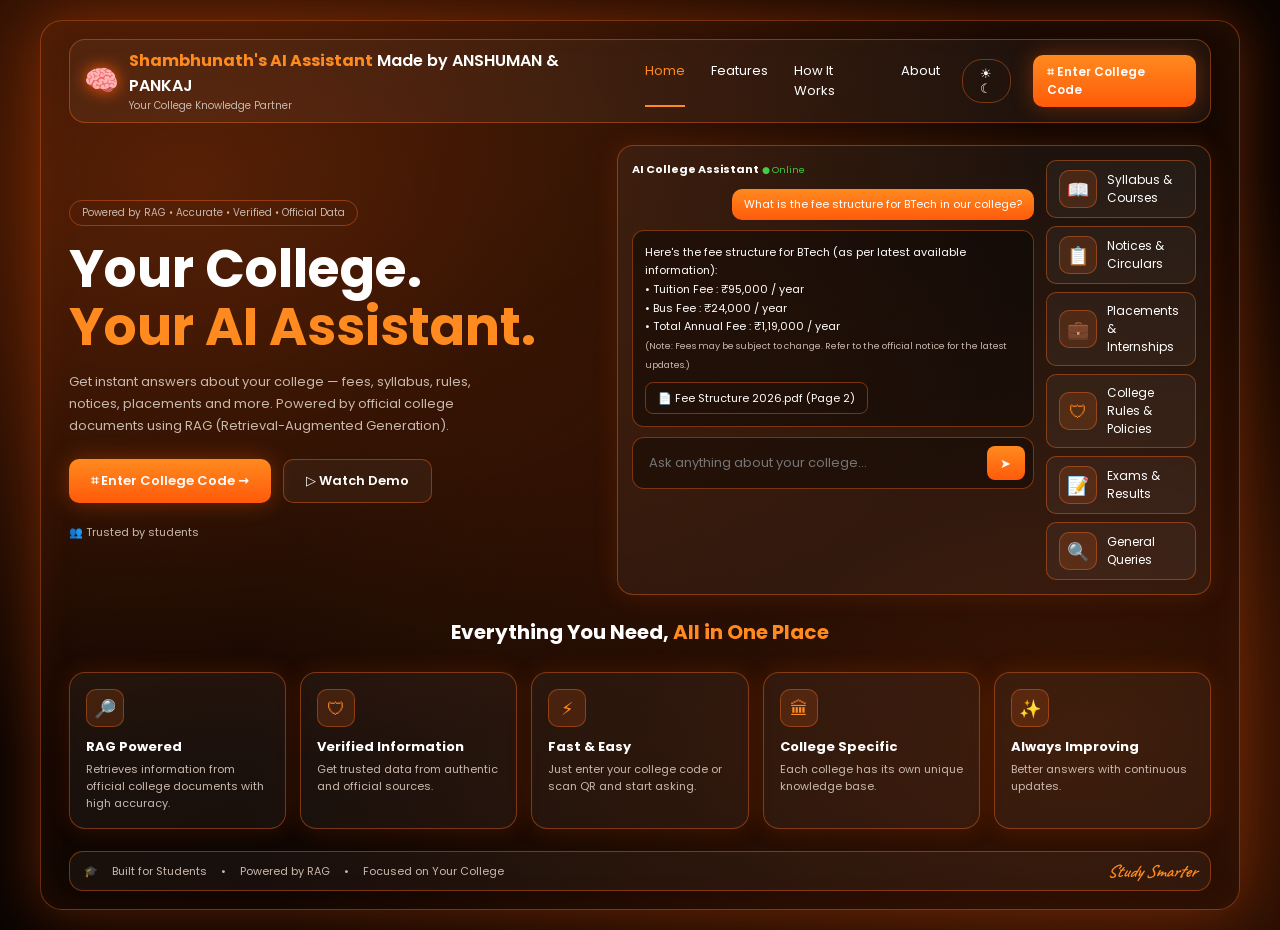
<file: frontend/index.html>
<!doctype html>
<html lang="en">

<head>
    <title>AI College Assistant</title>
    <meta charset="utf-8">
    <meta name="viewport" content="width=device-width,initial-scale=1">
    <link href="https://fonts.googleapis.com/css2?family=Poppins:wght@400;500;600&family=Caveat:wght@600&display=swap"
        rel="stylesheet">
    <link rel="stylesheet" href="style.css">
</head>

<body>
    <div class="frame">
        <header><a class="logo" href="index.html"><i>🧠</i><span><b>Shambhunath's AI Assistant</b> Made by ANSHUMAN & PANKAJ<small>Your College
                        Knowledge Partner</small></span></a>
            <nav><a href="index.html" class="on">Home</a><a href="index.html#features">Features</a><a
                    href="index.html#features">How It Works</a><a href="index.html">About</a></nav><button class="tg"
                aria-label="Toggle theme">☀ ☾</button><a class="btn sm" href="college_access.html">⌗ Enter College
                Code</a>
        </header>
        <section class="hero">
            <div><span class="pill">Powered by RAG • Accurate • Verified • Official Data</span>
                <h1>Your College.<br><span>Your AI Assistant.</span></h1>
                <p>Get instant answers about your college — fees, syllabus, rules, notices, placements and more. Powered
                    by official college documents using RAG (Retrieval-Augmented Generation).</p>
                <div class="row"><a class="btn" href="college_access.html">⌗ Enter College Code →</a><a
                        class="btn ghost" href="chat.html">▷ Watch Demo</a></div>
                <p style="font-size:11px;margin:20px 0 0">👥 Trusted by students</p>
            </div>
            <div class="card mock">
                <div class="msgs">
                    <div class="b" style="background:none;border:0;padding:0"><b>AI College Assistant</b> <small
                            style="color:#4c4">● Online</small></div>
                    <div class="u">What is the fee structure for BTech in our college?</div>
                    <div class="b">Here's the fee structure for BTech (as per latest available information):<br>•
                        Tuition Fee : ₹95,000 / year<br>• Bus Fee : ₹24,000 / year<br>• Total Annual Fee : ₹1,19,000 /
                        year<br><small style="color:var(--mu)">(Note: Fees may be subject to change. Refer to the
                            official notice for the latest updates.)</small><br><span class="src">📄 Fee Structure
                            2026.pdf (Page 2)</span></div>
                    <div class="input"><input placeholder="Ask anything about your college..."
                            aria-label="Ask"><button onclick="sendQuestion()">➤</button></div>
                </div>
                <div class="side"><a href="chat.html"><span class="ico">📖</span>Syllabus &amp; Courses</a><a
                        href="chat.html"><span class="ico">📋</span>Notices &amp; Circulars</a><a href="chat.html"><span
                            class="ico">💼</span>Placements &amp; Internships</a><a href="chat.html"><span
                            class="ico">🛡</span>College Rules &amp; Policies</a><a href="chat.html"><span
                            class="ico">📝</span>Exams &amp; Results</a><a href="chat.html"><span
                            class="ico">🔍</span>General Queries</a></div>
            </div>
        </section>
        <section id="features">
            <h2>Everything You Need, <span>All in One Place</span></h2><br>
            <div class="feats">
                <div class="card"><span class="ico">🔎</span><b>RAG Powered</b>Retrieves information from official
                    college documents with high accuracy.</div>
                <div class="card"><span class="ico">🛡</span><b>Verified Information</b>Get trusted data from authentic
                    and official sources.</div>
                <div class="card"><span class="ico">⚡</span><b>Fast &amp; Easy</b>Just enter your college code or scan
                    QR and start asking.</div>
                <div class="card"><span class="ico">🏛</span><b>College Specific</b>Each college has its own unique
                    knowledge base.</div>
                <div class="card"><span class="ico">✨</span><b>Always Improving</b>Better answers with continuous
                    updates.</div>
            </div>
        </section>
        <footer>🎓 <span>Built for Students</span>•<span>Powered by RAG</span>•<span>Focused on Your
                College</span><em>Study Smarter</em></footer>
    </div>
    <script src="app.js"></script>
</body>

</html>
</file>
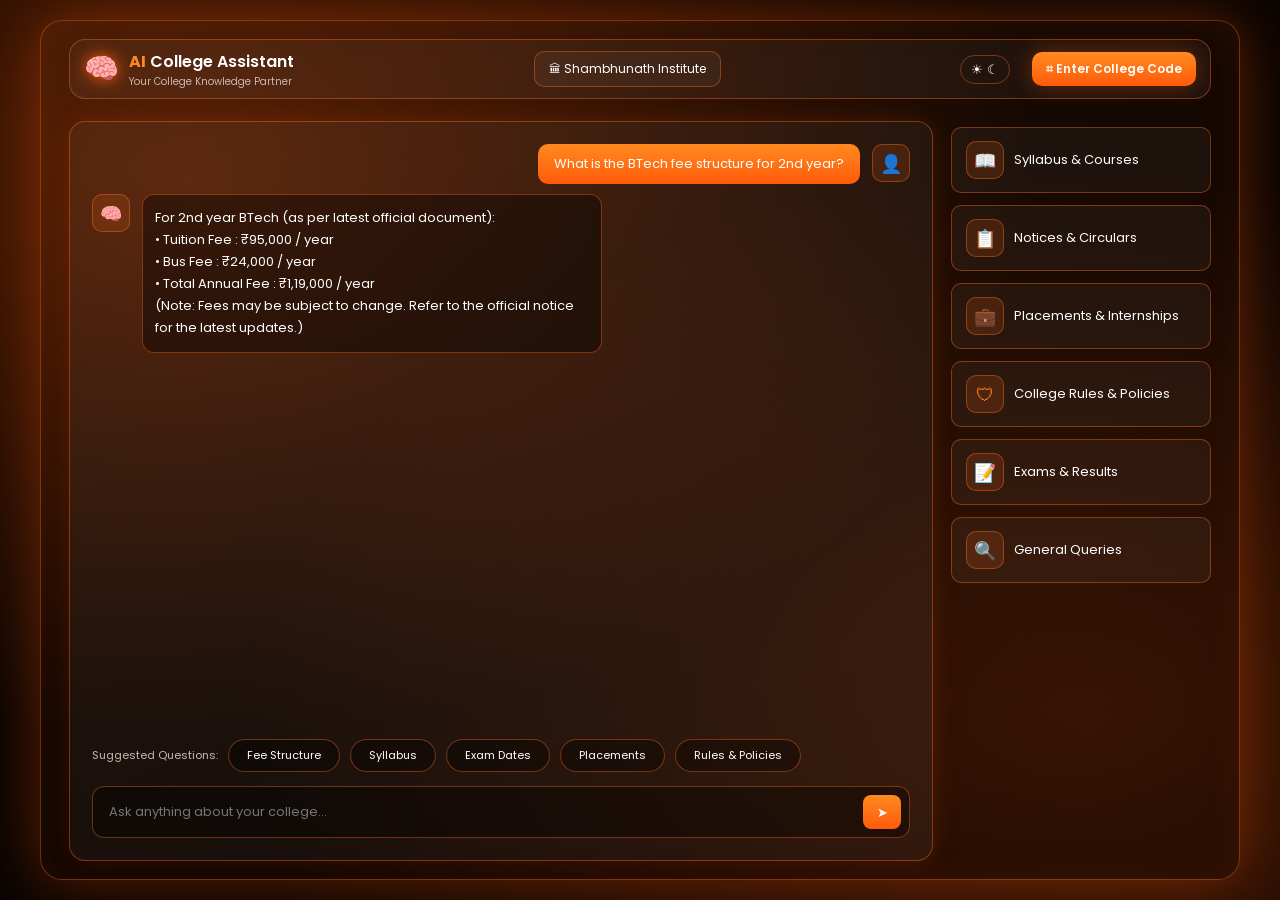
<file: frontend/chat.html>
<!doctype html>
<html lang="en">

<head>
  <title>College Chat</title>
  <meta charset="utf-8">
  <meta name="viewport" content="width=device-width,initial-scale=1">
  <link href="https://fonts.googleapis.com/css2?family=Poppins:wght@400;500;600&family=Caveat:wght@600&display=swap"
    rel="stylesheet">
  <link rel="stylesheet" href="style.css">
</head>

<body>
  <div class="frame">
    <header><a class="logo" href="index.html"><i>🧠</i><span><b>AI</b> College Assistant<small>Your College
            Knowledge Partner</small></span></a><span class="sel" style="margin:0 auto">🏛 Shambhunath
        Institute </span><button class="tg" aria-label="Toggle theme">☀ ☾</button><a class="btn sm"
        href="college_access.html">⌗ Enter College Code</a></header>
    <div class="chat">
      <div class="card cbox">
        <div class="msgs" id="m">

          <div class="msg me">
            <div class="u">What is the BTech fee structure for 2nd year?</div><span class="ico">👤</span>
          </div>
          <div class="msg"><span class="ico">🧠</span>
            <div class="b">For 2nd year BTech (as per latest official document):<br>• Tuition Fee : ₹95,000
              / year<br>• Bus Fee : ₹24,000 / year<br>• Total Annual Fee : ₹1,19,000 / year<br>(Note: Fees
              may be subject to change. Refer to the official notice for the latest updates.)<br></div>
          </div>

        </div>
        <div class="chips">Suggested Questions:<button>Fee
            Structure</button><button>Syllabus</button><button>Exam
            Dates</button><button>Placements</button><button>Rules &amp; Policies</button></div>
        <form class="input" id="f"><input id="q" placeholder="Ask anything about your college..."
            aria-label="Ask"><button>➤</button></form>
      </div>
      <aside class="cat"><a href="chat.html"><span class="ico">📖</span>Syllabus &amp; Courses</a><a
          href="chat.html"><span class="ico">📋</span>Notices &amp; Circulars</a><a href="chat.html"><span
            class="ico">💼</span>Placements &amp; Internships</a><a href="chat.html"><span class="ico">🛡</span>College
          Rules &amp; Policies</a><a href="chat.html"><span class="ico">📝</span>Exams &amp; Results</a><a
          href="chat.html"><span class="ico">🔍</span>General Queries</a></aside>
    </div>
  </div>
  <script src="app.js"></script>
  <script>
    const API = (location.hostname === 'localhost' || location.hostname === '127.0.0.1')
      ? 'http://localhost:8000'
      : 'https://ai-college-rag.onrender.com';

    fetch(API + '/health').catch(() => { });

    const code = new URLSearchParams(location.search).get('code');
    const m = document.getElementById('m'), q = document.getElementById('q');

    function addMsg(text, who, sources) {
      const row = document.createElement('div');
      row.className = 'msg' + (who === 'me' ? ' me' : '');
      const ico = document.createElement('span');
      ico.className = 'ico';
      ico.textContent = who === 'me' ? '👤' : '🧠';
      const bub = document.createElement('div');
      bub.className = who === 'me' ? 'u' : 'b';
      bub.style.whiteSpace = 'pre-wrap';
      bub.textContent = text;
      (sources || []).forEach(s => {
        const c = document.createElement('div');
        c.className = 'src';
        c.textContent = '📄 ' + s.file + ' (Page ' + s.page + ')';
        bub.appendChild(c);
      });
      if (who === 'me') { row.appendChild(bub); row.appendChild(ico); }
      else { row.appendChild(ico); row.appendChild(bub); }
      m.appendChild(row);
      m.scrollTop = m.scrollHeight;
      return row;
    }

    async function send(t) {
      if (!t) return;
      q.value = '';
      addMsg(t, 'me');
      const wait = addMsg('Answering...from Provided data ', 'bot');
      try {
        const r = await fetch(API + '/chat', {
          method: 'POST',
          headers: { 'Content-Type': 'application/json' },
          body: JSON.stringify({ college_code: code, question: t })
        });
        if (!r.ok) throw new Error('Server error ' + r.status);
        const data = await r.json();
        wait.remove();
        addMsg(data.answer, 'bot', data.sources);
      } catch (e) {
        wait.remove();
        addMsg('Error: ' + e.message + '. Backend is trying to respond !', 'bot');
      }
    }

    document.getElementById('f').onsubmit = e => { e.preventDefault(); send(q.value.trim()); };
    document.querySelectorAll('.chips button').forEach(b => b.onclick = () => send(b.textContent));
  </script>
</body>

</html>
</file>
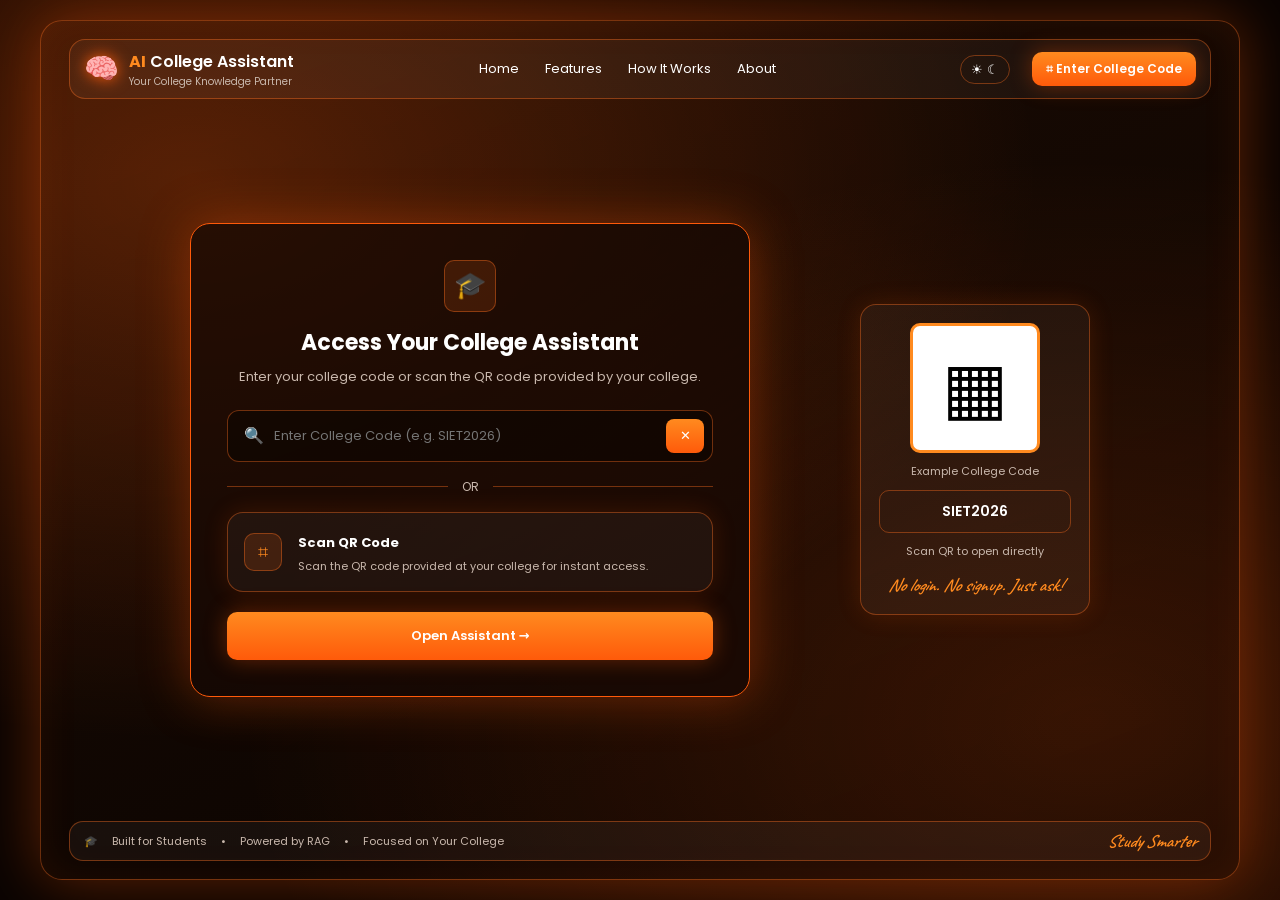
<file: frontend/college_access.html>
<!doctype html>
<html lang="en">

<head>
    <title>College Access</title>
    <meta charset="utf-8">
    <meta name="viewport" content="width=device-width,initial-scale=1">
    <link href="https://fonts.googleapis.com/css2?family=Poppins:wght@400;500;600&family=Caveat:wght@600&display=swap"
        rel="stylesheet">
    <link rel="stylesheet" href="style.css">
</head>

<body>
    <div class="frame">
        <header><a class="logo" href="index.html"><i>🧠</i><span><b>AI</b> College Assistant<small>Your College
                        Knowledge Partner</small></span></a>
            <nav><a href="index.html">Home</a><a href="index.html#features">Features</a><a
                    href="index.html#features">How It Works</a><a href="index.html">About</a></nav><button class="tg"
                aria-label="Toggle theme">☀ ☾</button><a class="btn sm" href="college_access.html">⌗ Enter College
                Code</a>
        </header>
        <div class="center">
            <div class="access">
                <div class="panel"><span class="ico" style="margin:auto;width:52px;height:52px;font-size:26px">🎓</span>
                    <h3>Access Your College Assistant</h3>
                    <p>Enter your college code or scan the QR code provided by your college.</p>
                    <div class="input"><span>🔍</span><input type="text" id="code"
                            placeholder="Enter College Code (e.g. SIET2026)" autocomplete="off"><button type="button"
                            id="clr" aria-label="Clear">✕</button></div>
                    <div class="or">OR</div>
                    <div class="card scan"><span class="ico">⌗</span>
                        <div><b style="font-size:13px">Scan QR Code</b>
                            <p style="color:var(--mu);margin-top:4px">Scan the QR code provided at your college for
                                instant access.</p>
                        </div>
                    </div>
                    <button class="btn" id="go">Open Assistant →</button>
                </div>
                <div class="card qr">
                    <div class="box">▦</div>Example College Code<div class="code">SIET2026</div>Scan QR to open
                    directly<em>No login. No signup. Just ask!</em>
                </div>
            </div>
        </div>
        <footer>🎓 <span>Built for Students</span>•<span>Powered by RAG</span>•<span>Focused on Your
                College</span><em>Study Smarter</em></footer>
    </div>
    <script src="app.js"></script>
    <script>
        const API = (location.hostname === 'localhost' || location.hostname === '127.0.0.1')
            ? 'http://localhost:8000'
            : 'https://ai-college-rag.onrender.com';

        fetch(API + '/health').catch(() => { });

        const c = document.getElementById('code');
        async function go() {
            const v = c.value.trim().toUpperCase(); if (!v) return;
            try { const r = await fetch(API + '/college/' + encodeURIComponent(v)); location.href = r.ok ? 'chat.html?code=' + encodeURIComponent(v) : 'error.html' }
            catch (e) { alert('Backend is not running. Start it with: uvicorn main:app --reload') }
        }
        document.getElementById('go').onclick = go; c.onkeydown = e => { if (e.key === 'Enter') go(); };
        document.getElementById('clr').onclick = () => { c.value = ''; c.focus() };
    </script>
</body>

</html>
</file>
<file: frontend/style.css>
:root {
    --bg: #0a0402;
    --o1: #ff8a1f;
    --o2: #ff5a0a;
    --tx: #fff;
    --mu: #c9b8ad;
    --card: rgba(255, 255, 255, .045);
    --bd: rgba(255, 110, 30, .4);
    --glow: rgba(255, 90, 10, .35)
}

[data-theme=light] {
    --bg: #fff4ea;
    --tx: #2a1206;
    --mu: #7a5a48;
    --card: rgba(255, 255, 255, .7);
    --bd: rgba(255, 110, 30, .5)
}

* {
    box-sizing: border-box;
    margin: 0;
    padding: 0
}

body {
    font-family: 'Poppins', system-ui, sans-serif;
    background: radial-gradient(ellipse at 15% 20%, rgba(255, 90, 10, .28), transparent 55%), radial-gradient(ellipse at 85% 80%, rgba(255, 90, 10, .22), transparent 55%), var(--bg);
    color: var(--tx);
    min-height: 100vh;
    padding: 20px;
    display: flex;
    flex-direction: column
}

a {
    color: inherit;
    text-decoration: none
}

.frame {
    flex: 1;
    max-width: 1200px;
    width: 100%;
    margin: 0 auto;
    border: 1px solid var(--bd);
    border-radius: 22px;
    padding: 18px 28px;
    background: linear-gradient(160deg, rgba(255, 110, 30, .08), rgba(0, 0, 0, .2));
    box-shadow: 0 0 60px var(--glow), inset 0 0 40px rgba(255, 90, 10, .08);
    display: flex;
    flex-direction: column;
    gap: 22px
}

header {
    display: flex;
    align-items: center;
    gap: 22px;
    padding: 8px 14px;
    border: 1px solid var(--bd);
    border-radius: 16px;
    background: var(--card)
}

.logo {
    display: flex;
    align-items: center;
    gap: 10px;
    font-weight: 600
}

.logo b {
    color: var(--o1)
}

.logo i {
    font-style: normal;
    font-size: 28px;
    filter: drop-shadow(0 0 8px var(--o2))
}

.logo small {
    display: block;
    font-size: 10px;
    color: var(--mu);
    font-weight: 400
}

nav {
    display: flex;
    gap: 26px;
    margin: 0 auto;
    font-size: 13px
}

nav a {
    padding: 6px 0
}

nav a.on {
    color: var(--o1);
    border-bottom: 2px solid var(--o1)
}

.tg {
    display: flex;
    gap: 6px;
    padding: 6px 10px;
    border: 1px solid var(--bd);
    border-radius: 20px;
    background: none;
    color: var(--tx);
    cursor: pointer;
    font-size: 13px
}

.btn {
    display: inline-flex;
    align-items: center;
    gap: 8px;
    justify-content: center;
    padding: 11px 22px;
    border: 0;
    border-radius: 10px;
    font-weight: 600;
    font-size: 13px;
    font-family: inherit;
    color: #fff;
    background: linear-gradient(180deg, var(--o1), var(--o2));
    box-shadow: 0 0 22px var(--glow);
    cursor: pointer
}

.btn.ghost {
    background: var(--card);
    border: 1px solid var(--bd);
    box-shadow: none
}

.btn.sm {
    padding: 8px 14px;
    font-size: 12px
}

.card {
    border: 1px solid var(--bd);
    border-radius: 16px;
    background: var(--card);
    box-shadow: 0 0 24px rgba(255, 90, 10, .15)
}

.ico {
    display: grid;
    place-items: center;
    width: 38px;
    height: 38px;
    border-radius: 10px;
    border: 1px solid var(--bd);
    background: rgba(255, 110, 30, .15);
    color: var(--o1);
    font-size: 18px;
    flex: none
}

footer {
    display: flex;
    gap: 14px;
    align-items: center;
    font-size: 11px;
    color: var(--mu);
    padding: 8px 14px;
    border: 1px solid var(--bd);
    border-radius: 14px;
    background: var(--card)
}

footer em {
    margin-left: auto;
    font: italic 600 18px 'Caveat', cursive;
    color: var(--o1)
}

.center {
    flex: 1;
    display: grid;
    place-items: center
}

.hero {
    display: grid;
    grid-template-columns: 1fr 1.15fr;
    gap: 32px;
    align-items: center
}

.pill {
    display: inline-block;
    font-size: 10px;
    color: var(--mu);
    border: 1px solid var(--bd);
    border-radius: 20px;
    padding: 4px 12px;
    margin-bottom: 14px
}

h1 {
    font-size: clamp(34px, 5vw, 52px);
    line-height: 1.1
}

h1 span {
    color: var(--o1)
}

.hero p {
    color: var(--mu);
    font-size: 13px;
    line-height: 1.7;
    margin: 16px 0 22px;
    max-width: 420px
}

.row {
    display: flex;
    gap: 12px;
    flex-wrap: wrap
}

.mock {
    display: grid;
    grid-template-columns: 1fr 150px;
    gap: 12px;
    padding: 14px
}

.msgs {
    display: flex;
    flex-direction: column;
    gap: 10px;
    font-size: 11px
}

.u {
    align-self: flex-end;
    background: linear-gradient(180deg, var(--o1), var(--o2));
    padding: 7px 12px;
    border-radius: 10px;
    color: #fff
}

.b {
    background: rgba(0, 0, 0, .4);
    border: 1px solid var(--bd);
    border-radius: 12px;
    padding: 12px;
    line-height: 1.7;
    color: var(--tx)
}

.side {
    display: flex;
    flex-direction: column;
    gap: 8px
}

.side a,
.cat a {
    display: flex;
    align-items: center;
    gap: 10px;
    padding: 9px 12px;
    border: 1px solid var(--bd);
    border-radius: 10px;
    background: var(--card);
    font-size: 12px
}

.side a:hover,
.cat a:hover {
    background: rgba(255, 110, 30, .18)
}

.input {
    display: flex;
    align-items: center;
    gap: 10px;
    padding: 8px 8px 8px 16px;
    border: 1px solid var(--bd);
    border-radius: 12px;
    background: rgba(0, 0, 0, .35)
}

.input input {
    flex: 1;
    background: none;
    border: 0;
    outline: 0;
    color: var(--tx);
    font-size: 13px;
    font-family: inherit;
    min-width: 0;
    caret-color: var(--o1)
}

.input button {
    width: 38px;
    height: 34px;
    border: 0;
    border-radius: 8px;
    background: linear-gradient(180deg, var(--o1), var(--o2));
    color: #fff;
    cursor: pointer
}

h2 {
    text-align: center;
    font-size: 20px
}

h2 span {
    color: var(--o1)
}

.feats {
    display: grid;
    grid-template-columns: repeat(5, 1fr);
    gap: 14px
}

.feats div {
    padding: 16px;
    font-size: 11px;
    color: var(--mu)
}

.feats b {
    display: block;
    color: var(--tx);
    font-size: 13px;
    margin: 10px 0 4px
}

.panel {
    width: min(560px, 100%);
    padding: 36px;
    text-align: center;
    border: 1.5px solid var(--o2);
    border-radius: 20px;
    background: rgba(20, 8, 3, .7);
    box-shadow: 0 0 50px var(--glow)
}

.panel h3 {
    font-size: 22px;
    margin: 14px 0 8px
}

.panel p {
    color: var(--mu);
    font-size: 13px;
    line-height: 1.6;
    margin-bottom: 22px
}

.panel .btn {
    width: 100%;
    padding: 14px
}

.access {
    display: grid;
    grid-template-columns: 1fr 230px;
    gap: 22px;
    align-items: center;
    max-width: 900px;
    margin: auto;
    width: 100%
}

.or {
    display: flex;
    align-items: center;
    gap: 14px;
    color: var(--mu);
    font-size: 12px;
    margin: 16px 0
}

.or:before,
.or:after {
    content: '';
    flex: 1;
    height: 1px;
    background: var(--bd)
}

.scan {
    display: flex;
    gap: 16px;
    align-items: center;
    text-align: left;
    padding: 16px;
    margin-bottom: 20px
}

.scan p {
    margin: 0;
    font-size: 11px
}

.qr {
    padding: 18px;
    text-align: center;
    font-size: 11px;
    color: var(--mu)
}

.qr .box {
    width: 130px;
    height: 130px;
    margin: 0 auto 10px;
    background: #fff;
    border-radius: 10px;
    border: 3px solid var(--o1);
    display: grid;
    place-items: center;
    font-size: 70px;
    color: #000
}

.code {
    margin: 10px 0;
    padding: 10px;
    border: 1px solid var(--bd);
    border-radius: 10px;
    color: var(--tx);
    font-weight: 600;
    font-size: 14px
}

.qr em {
    display: block;
    margin-top: 14px;
    font: italic 600 18px 'Caveat', cursive;
    color: var(--o1)
}

.err {
    font-size: 38px;
    width: 74px;
    height: 74px;
    margin: 0 auto;
    border: 3px solid #ff3b2f;
    border-radius: 50%;
    display: grid;
    place-items: center;
    color: #ff3b2f;
    box-shadow: 0 0 30px rgba(255, 59, 47, .5)
}

.chat {
    display: grid;
    grid-template-columns: 1fr 260px;
    gap: 18px;
    flex: 1
}

.cbox {
    display: flex;
    flex-direction: column;
    gap: 14px;
    padding: 22px
}

.cbox .msgs {
    flex: 1;
    font-size: 13px
}

.cbox .msg {
    display: flex;
    gap: 12px;
    align-items: flex-start
}

.cbox .msg.me {
    justify-content: flex-end
}

.cbox .b {
    max-width: 460px
}

.cbox .u {
    font-size: 13px;
    padding: 10px 16px
}

.chips {
    display: flex;
    gap: 10px;
    flex-wrap: wrap;
    font-size: 11px;
    color: var(--mu);
    align-items: center
}

.chips button {
    padding: 7px 18px;
    border-radius: 20px;
    border: 1px solid var(--bd);
    background: rgba(0, 0, 0, .35);
    color: var(--tx);
    cursor: pointer;
    font-family: inherit;
    font-size: 11px
}

.src {
    display: inline-block;
    margin-top: 8px;
    padding: 6px 12px;
    border: 1px solid var(--bd);
    border-radius: 8px;
    font-size: 11px
}

.sel {
    padding: 8px 14px;
    border: 1px solid var(--bd);
    border-radius: 10px;
    background: var(--card);
    font-size: 12px
}

.cat {
    display: flex;
    flex-direction: column;
    gap: 12px;
    padding-top: 6px
}

.cat a {
    padding: 13px 14px;
    font-size: 13px
}

@media(max-width:820px) {

    .hero,
    .access,
    .chat,
    .mock {
        grid-template-columns: 1fr
    }

    .feats {
        grid-template-columns: 1fr 1fr
    }

    nav {
        display: none
    }

    header {
        flex-wrap: wrap
    }
}
</file>
